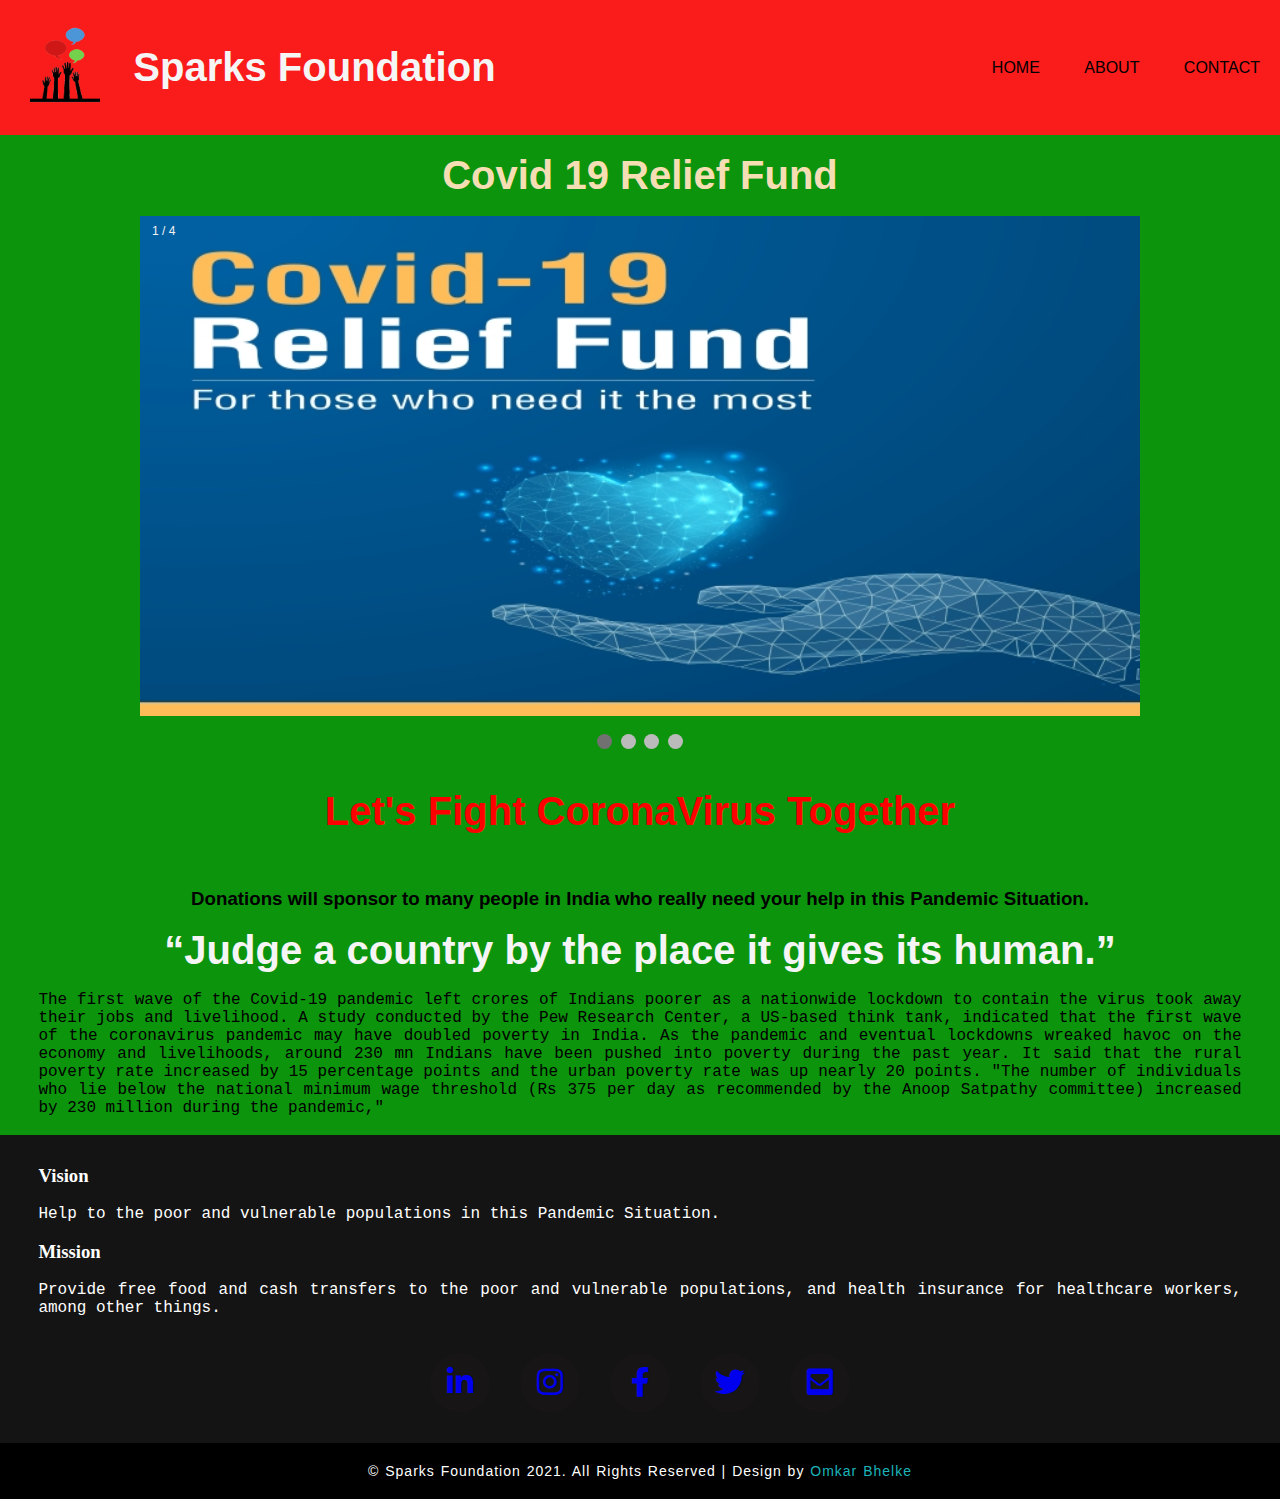
<file: index.html>
<!DOCTYPE html>
<html lang="en">

<head>
    <meta charset="UTF-8">
    <meta http-equiv="X-UA-Compatible" content="IE=edge">
    <meta name="viewport" content="width=device-width, initial-scale=1.0">
        
        
    <link rel="stylesheet" href="style.css">
    <link rel="shortcut icon" href="favicon.png" type="image/x-icon">
    <link rel="stylesheet" href="https://cdnjs.cloudflare.com/ajax/libs/font-awesome/5.15.3/css/all.min.css" />
    
    <title>Covid Relief Funds</title>
</head>


<body style="background-color:rgb(13, 148, 13);">
    <header>
        <div class="nav">
            <a href="./index.html">
                <img src="./logo.png" class="logo">
            </a>
            <h1> &nbsp;&nbsp; Sparks Foundation</h1>
            <ol>
                <li><a href="./index.html">Home</a></li>
                <li><a href="./about.html">About </a></li>
                <li><a href="./contact.html">Contact</a></li>
            </ol>
        </div>
    </header>
    
       
        <div class="info">
             <center>     <br>  <h1>Covid 19 Relief Fund </h1><br>
            </center>
                   
        </div>
        <style>
            * {box-sizing: content-box;}
            body {font-family: Verdana, sans-serif;}
            .mySlides {display: none;}
            img {vertical-align: cover;}
           
            /* Slideshow container */
            .slideshow-container {
              
                position: cover;
                overflow: hidden;
                margin: 0 0 0 0;
                width: 100%;
                height: 500px;
            }
            
            /* Caption text */
            .text {
              color: #f2f2f2;
              font-size: 15px;
              padding: 8px 12px;
              position: absolute;
              bottom: 8px;
              width: 100%;
              text-align: center;
            }
            
            /* Number text (1/3 etc) */
            .numbertext {
              color: #f2f2f2;
              font-size: 12px;
              padding: 8px 12px;
              position: absolute;
              top: 0;
            }
            
            /* The dots/bullets/indicators */
            .dot {
              height: 15px;
              width: 15px;
              margin: 0 2px;
              background-color: #bbb;
              border-radius: 50%;
              display: inline-block;
              transition: background-color 0.6s ease;
            }
            
            .active {
              background-color: #717171;
            }
            
            /* Fading animation */
            .fade {
              -webkit-animation-name: fade;
              -webkit-animation-duration: 1.5s;
              animation-name: fade;
              animation-duration: 1.5s;
            }
            
            @-webkit-keyframes fade {
              from {opacity: .4} 
              to {opacity: 1}
            }
            
            @keyframes fade {
              from {opacity: .4} 
              to {opacity: 1}
            }
            
            /* On smaller screens, decrease text size */
            @media only screen and (max-width: 300px) {
              .text {font-size: 11px}
            }
            </style>
           
            
            <div class="slideshow-container">
            
            <div class="mySlides fade">
              <div class="numbertext">1 / 4</div>
              <img src="square-banner.jpg" style="width:100%" >
              <!-- <div class="text">Caption Text</div> -->
            </div>
            
            <div class="mySlides fade">
              <div class="numbertext">2 / 4</div>
              <img src="pm-fund.png" style="width:100%">
              <!-- <div class="text">Caption Two</div> -->
            </div>
            
            <div class="mySlides fade">
              <div class="numbertext">3 / 4</div>
              <img src="OVID-19.jpg" style="width:100%">
              <!-- <div class="text">Caption Three</div> -->
            </div>
            
            <div class="mySlides fade">
                <div class="numbertext">4 / 4</div>
                <img src="download.jpg.jfif" style="width:100%">
                <!-- <div class="text">Caption Three</div> -->
            </div>

            </div>
            <br>
            
            <div style="text-align:center">
              <span class="dot"></span> 
              <span class="dot"></span> 
              <span class="dot"></span> 
              <span class="dot"></span> 
            </div>
            
            <script>
            var slideIndex = 0;
            showSlides();
            
            function showSlides() {
              var i;
              var slides = document.getElementsByClassName("mySlides");
              var dots = document.getElementsByClassName("dot");
              for (i = 0; i < slides.length; i++) {
                slides[i].style.display = "none";  
              }
              slideIndex++;
              if (slideIndex > slides.length) {slideIndex = 1}    
              for (i = 0; i < dots.length; i++) {
                dots[i].className = dots[i].className.replace(" active", "");
              }
              slides[slideIndex-1].style.display = "block";  
              dots[slideIndex-1].className += " active";
              setTimeout(showSlides, 3000); 
            }
            </script>
           
    </div>
    
    <div class="info">
        <br><br>
        <center>
            <h2>Let's Fight CoronaVirus Together</h2><br>

      
            <form><script src="https://checkout.razorpay.com/v1/payment-button.js" data-payment_button_id="pl_HbX85kxDCu0EyX" async> </script> </form>
        </center><br><br>
    </div>
    <div class="data">
        <center>
            <h3>Donations will sponsor to many people in India who really need your help in this Pandemic Situation. </h3><br>
            <h4>
              “Judge a country by the place it gives its human.”</h4><br>
        </center>
        <p style="text-align: justify; text-justify: distribute; margin-left: 3%; margin-right: 3%; font-family:'Courier New', Courier, monospace  ; color: black;">
          The first wave of the Covid-19 pandemic left crores of Indians poorer as a nationwide lockdown to contain the virus took away their jobs and livelihood. A study conducted by the Pew Research Center, a US-based think tank, indicated that the first wave of the coronavirus pandemic may have doubled poverty in India.
          As the pandemic and eventual lockdowns wreaked havoc on the economy and livelihoods, around 230 mn Indians have been pushed into poverty during the past year.
          It said that the rural poverty rate increased by 15 percentage points and the urban poverty rate was up nearly 20 points.
          "The number of individuals who lie below the national minimum wage threshold (Rs 375 per day as recommended by the Anoop Satpathy committee) increased by 230 million during the pandemic,"
        </p><br>
    </div>

    <footer>
        <div class="footer">
            <div class="icons">

                <h3 style="text-align: left; margin-left: 3%; font-family: cursive; color: white;">Vision</h3><br>
                <p style="text-align: justify; text-justify: distribute; margin-left: 3%; margin-right: 3%; font-family:'Courier New', Courier, monospace  ; color: white;">Help to the poor and vulnerable populations in this Pandemic Situation.</p><br>


                <h3 style="text-align: left; margin-left: 3%; font-family: cursive; color: white;">Mission</h3><br>
                <p style="text-align: justify; text-justify: distribute; margin-left: 3%; margin-right: 3%; font-family:'Courier New', Courier, monospace  ; color: white;">Provide free food and cash transfers to the poor and vulnerable populations, and health insurance for healthcare workers, among other things.</p><br><br>

                <ul>
                    <li><a href="https://www.linkedin.com/company/the-sparks-foundation/"><i class="fab fa-linkedin-in"></i></a></li>
                    <li><a href="https://instagram.com/thesparksfoundation.info"><i class="fab fa-instagram"></i></a></li>
                    <li><a href="https://www.facebook.com/thesparksfoundation.info"><i class="fab fa-facebook-f"></i></a></li>
                    <li><a href="https://twitter.com/tsfsingapore"><i class="fab fa-twitter"></i></a></li>
                    <li><a href="https://medium.com/thesparksfoundation"><i class="fas fa-envelope-square"></i></a></li>
                </ul>

            </div>
        </div>
        <div class="copyright">
            <p>
                © Sparks Foundation 2021. All Rights Reserved | Design by<a href="developer.html"> Omkar Bhelke</a> </center>
            </p>
        </div>
    </footer>
</body>

</html>
<!DOCTYPE html>
<html>
<head>
<meta name="viewport" content="width=device-width, initial-scale=1">
<style>
* {box-sizing: border-box;}
body {font-family: Verdana, sans-serif;}
.mySlides {display: none;}
img {vertical-align: middle;}

/* Slideshow container */
.slideshow-container {
  max-width: 1000px;
  position: relative;
  margin: auto;
}

/* Caption text */
.text {
  color: #f2f2f2;
  font-size: 15px;
  padding: 8px 12px;
  position: absolute;
  bottom: 8px;
  width: 100%;
  text-align: center;
}

/* Number text (1/3 etc) */
.numbertext {
  color: #f2f2f2;
  font-size: 12px;
  padding: 8px 12px;
  position: absolute;
  top: 0;
}

/* The dots/bullets/indicators */
.dot {
  height: 15px;
  width: 15px;
  margin: 0 2px;
  background-color: #bbb;
  border-radius: 50%;
  display: inline-block;
  transition: background-color 0.6s ease;
}

.active {
  background-color: #717171;
}

/* Fading animation */
.fade {
  -webkit-animation-name: fade;
  -webkit-animation-duration: 1.5s;
  animation-name: fade;
  animation-duration: 1.5s;
}

@-webkit-keyframes fade {
  from {opacity: .4} 
  to {opacity: 1}
}

@keyframes fade {
  from {opacity: .4} 
  to {opacity: 1}
}

/* On smaller screens, decrease text size */
@media only screen and (max-width: 300px) {
  .text {font-size: 11px}
}
</style>
</head>
<body>



</body>
</html>
</file>
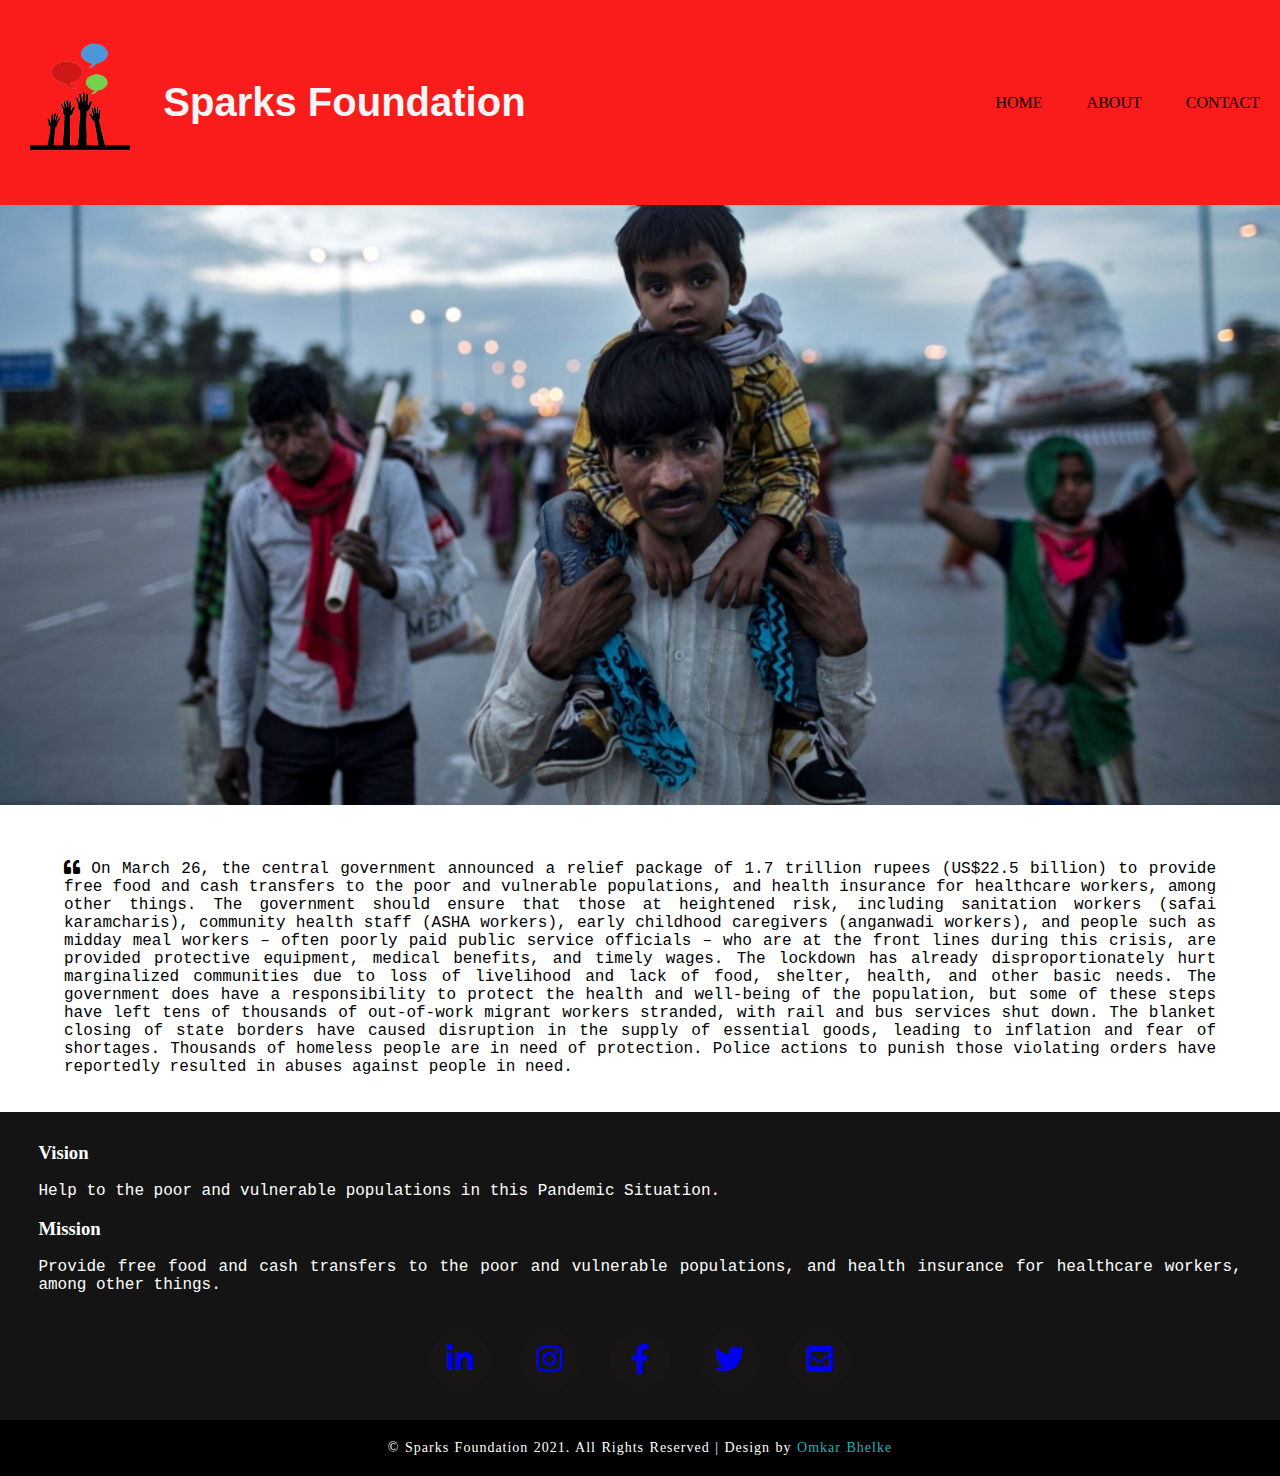
<file: about.html>
<!DOCTYPE html>
<html lang="en">

<head>
    <meta charset="UTF-8">
    <meta http-equiv="X-UA-Compatible" content="IE=edge">
    <meta name="viewport" content="width=<device-width>, initial-scale=1.0">
    <link rel="stylesheet" href="style.css">
    <link rel="shortcut icon" type="image/x-icon" href="logo.png">
    <link rel="stylesheet" href="https://cdnjs.cloudflare.com/ajax/libs/font-awesome/5.15.3/css/all.min.css" />
    <title>About</title>
</head>

<body>
    <header>
        <div class="nav">
            <a href="./index.html">
                <img src="./logo.png" class="logo">
            </a>
            <h1> &nbsp;&nbsp; Sparks Foundation</h1>
            <ol>
                <li><a href="./index.html">Home</a></li>
                <li><a href="./about.html">About</a></li>
                <li><a href="./contact.html">Contact</a></li>
            </ol>
        </div>
    </header>
    <div class="banner"></div>
    <div class="goal"><br><br><br>

        <p style="margin-left: 5%; margin-right: 5%; color: black; text-align: justify; font-family:'Courier New', Courier, monospace  ;">
            <i class="fas fa-quote-left"></i> On March 26, the central government announced a relief package of 1.7 trillion rupees (US$22.5 billion) to provide free food and cash transfers to the poor and vulnerable populations, and health insurance for healthcare workers, among other things. The government should ensure that those at heightened risk, including sanitation workers (safai karamcharis), community health staff (ASHA workers), early childhood caregivers (anganwadi workers), and people such as midday meal workers – often poorly paid public service officials – who are at the front lines during this crisis, are provided protective equipment, medical benefits, and timely wages. 
            The lockdown has already disproportionately hurt marginalized communities due to loss of livelihood and lack of food, shelter, health, and other basic needs. The government does have a responsibility to protect the health and well-being of the population, but some of these steps have left tens of thousands of out-of-work migrant workers stranded, with rail and bus services shut down. The blanket closing of state borders have caused disruption in the supply of essential goods, leading to inflation and fear of shortages. Thousands of homeless people are in need of protection. Police actions to punish those violating orders have reportedly resulted in abuses against people in need. </p><br><br>

    </div>


    <footer>
        <div class="footer">
            <div class="icons">

                <h3 style="text-align: left; margin-left: 3%; font-family: cursive; color: white;">Vision</h3><br>
                <p style="text-align: justify; text-justify: distribute; margin-left: 3%; margin-right: 3%; font-family:'Courier New', Courier, monospace  ; color: white;">Help to the poor and vulnerable populations in this Pandemic Situation.</p><br>
                


                <h3 style="text-align: left; margin-left: 3%; font-family: cursive; color: white;">Mission</h3><br>
                <p style="text-align: justify; text-justify: distribute; margin-left: 3%; margin-right: 3%; font-family:'Courier New', Courier, monospace  ; color: white;">Provide free food and cash transfers to the poor and vulnerable populations, and health insurance for healthcare workers, among other things.</p><br><br>

                <ul>
                    <li><a href="https://www.linkedin.com/company/the-sparks-foundation/"><i class="fab fa-linkedin-in"></i></a></li>
                    <li><a href="https://instagram.com/thesparksfoundation.info"><i class="fab fa-instagram"></i></a></li>
                    <li><a href="https://www.facebook.com/thesparksfoundation.info"><i class="fab fa-facebook-f"></i></a></li>
                    <li><a href="https://twitter.com/tsfsingapore"><i class="fab fa-twitter"></i></a></li>
                    <li><a href="https://medium.com/thesparksfoundation"><i class="fas fa-envelope-square"></i></a></li>
                </ul>

            </div>
        </div>
        <div class="copyright">
            <p>
                © Sparks Foundation 2021. All Rights Reserved | Design by<a href="developer.html"> Omkar Bhelke</a> </center>
            </p>
        </div>
    </footer>
</body>

</html>
</file>
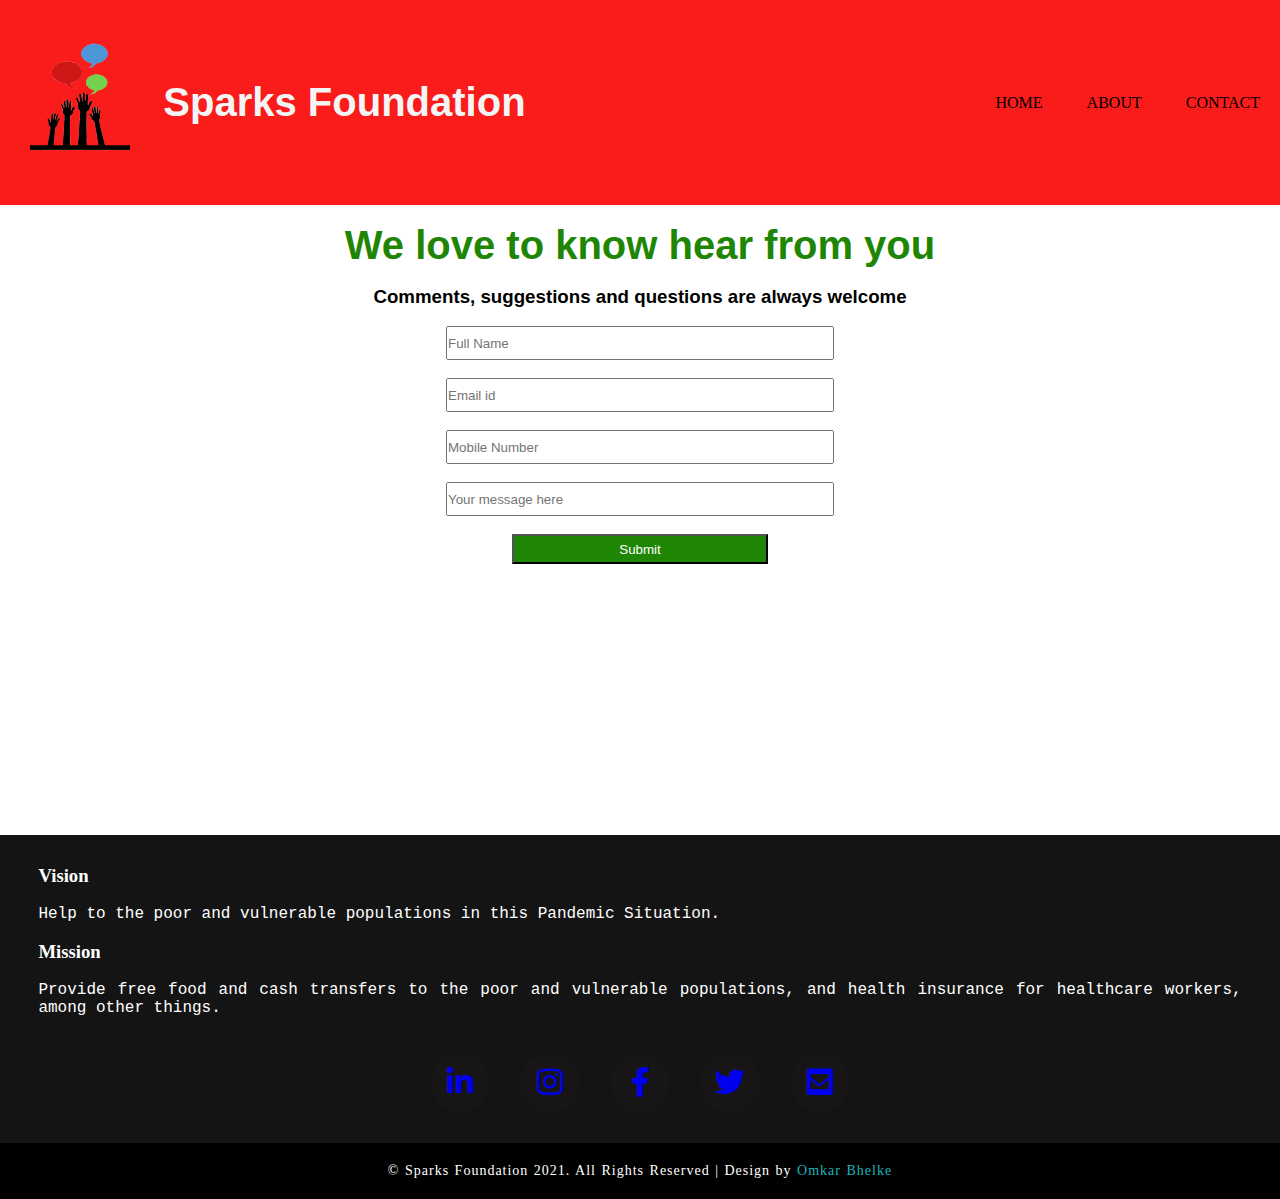
<file: contact.html>
<!DOCTYPE html>
<html lang="en">

<head>
    <meta charset="UTF-8">
    <meta http-equiv="X-UA-Compatible" content="IE=edge">
    <meta name="viewport" content="width=<device-width>, initial-scale=1.0">
    <link rel="stylesheet" href="style.css">
    <link rel="shortcut icon" type="image/x-icon" href="logo.png">
    <link rel="stylesheet" href="https://cdnjs.cloudflare.com/ajax/libs/font-awesome/5.15.3/css/all.min.css" />
    <title>Contact</title>
</head>

<body>
    <header>
        <div class="nav">
            <a href="./index.html">
                <img src="./logo.png" class="logo">
            </a>
            <h1> &nbsp;&nbsp; Sparks Foundation</h1>
            <ol>
                <li><a href="./index.html">Home</a></li>
                <li><a href="./about.html">About</a></li>
                <li><a href="./contact.html">Contact</a></li>
            </ol>
        </div>
    </header>
    <div class="join">
        <form action="/action_page.php" method="post"><br>
            <center>
                <h5>We love to know hear from you</h5><br>
                <h3 style="font-family: 'Trebuchet MS', 'Lucida Sans Unicode', 'Lucida Grande', 'Lucida Sans', Arial, sans-serif;">Comments, suggestions and questions are always welcome</h3><br>
                <input type="text" name="name" placeholder="Full Name" style="width: 30%; height: 30px;" required><br><br>
                <input type="email" name="email" placeholder="Email id" style="width: 30%; height: 30px;" required><br><br>
                <input type="text" name="mobileno" placeholder="Mobile Number" maxlength="13" style="width: 30%; height: 30px;" required><br><br>
                <input type="text" name="message" placeholder="Your message here" style="width: 30%; height: 30px;" required=""><br><br>
                <button type="button" style="width: 20%; height: 30px; color: white; background-color: rgb(31, 134, 5);" onclick="myFunction()">Submit</button><br><br>

                <script>
                    function myFunction() {
                        alert("Thanks your for your response ");
                    }
                </script>
            </center>
        </form>
    </div>

    <footer>
        <div class="footer">
            <div class="icons">

                <h3 style="text-align: left; margin-left: 3%; font-family: cursive; color: white;">Vision</h3><br>
                <p style="text-align: justify; text-justify: distribute; margin-left: 3%; margin-right: 3%; font-family:'Courier New', Courier, monospace  ; color: white;">Help to the poor and vulnerable populations in this Pandemic Situation.</p><br>


                <h3 style="text-align: left; margin-left: 3%; font-family: cursive; color: white;">Mission</h3><br>
                <p style="text-align: justify; text-justify: distribute; margin-left: 3%; margin-right: 3%; font-family:'Courier New', Courier, monospace  ; color: white;">Provide free food and cash transfers to the poor and vulnerable populations, and health insurance for healthcare workers, among other things.</p><br><br>

                <ul>
                    <li><a href="https://www.linkedin.com/company/the-sparks-foundation/"><i class="fab fa-linkedin-in"></i></a></li>
                    <li><a href="https://instagram.com/thesparksfoundation.info"><i class="fab fa-instagram"></i></a></li>
                    <li><a href="https://www.facebook.com/thesparksfoundation.info"><i class="fab fa-facebook-f"></i></a></li>
                    <li><a href="https://twitter.com/tsfsingapore"><i class="fab fa-twitter"></i></a></li>
                    <li><a href="https://medium.com/thesparksfoundation"><i class="fas fa-envelope-square"></i></a></li>
                </ul>

            </div>
        </div>
        <div class="copyright">
            <p>
                © Sparks Foundation 2021. All Rights Reserved | Design by<a href="developer.html"> Omkar Bhelke</a> </center>
            </p>
        </div>
    </footer>
</body>

</html>
</file>
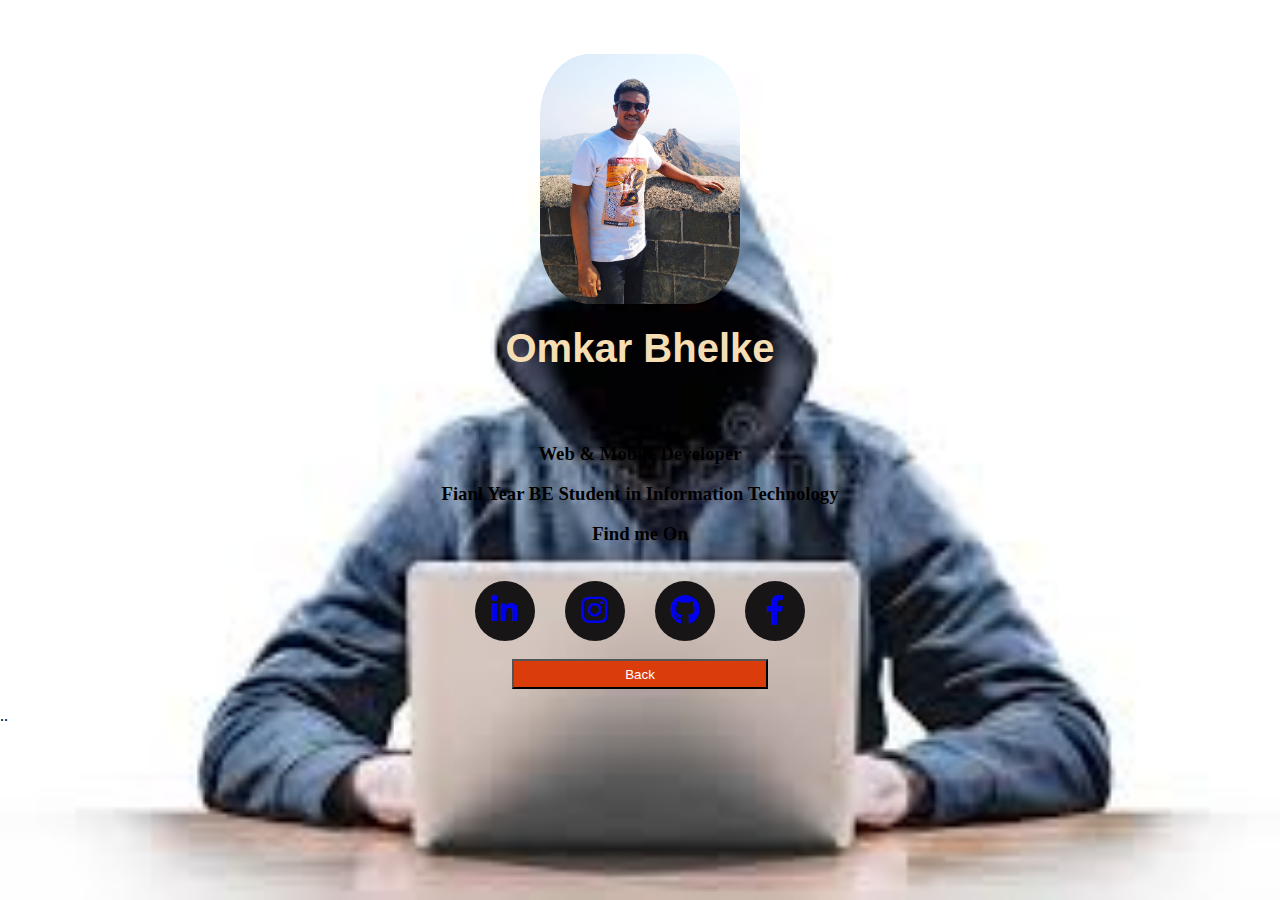
<file: developer.html>
<!DOCTYPE html>
<html lang="en">

<head>
    <meta charset="UTF-8">
    <meta http-equiv="X-UA-Compatible" content="IE=edge">
    <meta name="viewport" content="width=device-width, initial-scale=1.0">
    <link rel="shortcut icon" type="image/x-icon" href="logo.png">
    <link rel="stylesheet" href="https://cdnjs.cloudflare.com/ajax/libs/font-awesome/5.15.3/css/all.min.css" />
    <link rel="stylesheet" href="style.css">
    <title>Developer</title>
</head>

<body  >
    
   <body background= "unknown-hacker-hold-keyboard-to-aim-target-holding-102387965.jpg">
 
         
<style>
    body {
        background-image: url("images.jfif");
        background-repeat: no-repeat;
        background-attachment: fixed; 
        background-size: 100% 100%;	
        }
</style>        
   
    <div class="main"><br><br><br>
        <center>
            <img src="pic1.jpg" alt="Avatar" style="border-radius: 25% ;width: 200px; height: 250px; border-color: rgb(43, 24, 214);"><br><br>
            <h1><b> Omkar Bhelke</b></h1><br><br>
            <br>
            <br>
           
            <h3>Web & Mobile Developer</h3><br>
            <h3>Fianl Year BE Student in Information Technology</h3><br>
            <h3>Find me On</h3><br><br>
            <ul>
                <li><a href="https://www.linkedin.com/in/omkar-bhelke-a07688215/"><i class="fab fa-linkedin-in"></i></a></li>
                <li><a href="https://www.instagram.com/omkar_bhelke/"><i class="fab fa-instagram"></i></a></li>
                <li><a href="https://github.com/omkar881"><i class="fab fa-github"></i></a></li>
                <li><a href="https://www.facebook.com/omkar.bhelke.9/"><i class="fab fa-facebook-f"></i></a></li>
            </ul>
            <br>
          
            <button type="button" style="width: 20%; height: 30px; color: white; background-color: rgb(218, 60, 12);" onclick="document.location='index.html'">Back</button><br><br>
        </center>
    </div>
   
    <div class="Join"></div>..
</body>

</html>
</file>
<file: style.css>
* {
    margin: 0;
    padding: 0;
    
}

.banner {
    
    width: 100%;
    height: 100vh;
    background: url("58c0e40ee226450e87e6ec696b0378f7_18.jpeg");
    background-repeat: no-repeat;
    background-size: cover;
    background-position: center;
    

    position: relative;
    overflow: hidden;
    margin: 0 0 0 0;
    width: 100%;
    height: 600px;
}
    
  
    


.nav {
    background-color: rgb(250, 27, 27);
    width: 100%;
    height: 15vh;
    padding: 35px 0;
    display: flex;
    align-items: center;
    justify-content: space-between;
}

.logo {
    padding-left: 30px;
    width: 100px;
    cursor: pointer;
}

.nav h1 {
    color: whitesmoke;
    padding-left: auto;
    margin-right: auto;
}

.nav ol li {
    color: black;
    list-style: none;
    display: inline-block;
    margin: 0 20px;
    position: relative;
}

.nav ol li a {
    text-decoration: none;
    color: black;
    text-transform: uppercase;
}

.nav ol li::after {
    content: '';
    height: 3px;
    width: 0%;
    background-color: blue;
    position: absolute;
    left: 0;
    bottom: -10px;
    transition: 0.5s;
}

.nav ol li:hover::after {
    width: 100%;
}

h1 {
    font-size: 40px;
    color:wheat;
    font-family: sans-serif;
    margin-top: 0px;
}
h2 {
    font-size: 40px;
    color: red;
    font-family: sans-serif;
    margin-top: 0px;
}
h4 {
    font-size: 40px;
    color:whitesmoke;
    font-family: sans-serif;
    margin-top: 0px;
}
h5 {
    font-size: 40px;
    color:rgb(31, 134, 5);
    font-family: sans-serif;
    margin-top: 0px;
}


.icons {
    background: rgb(20, 20, 20);
    padding: 30px 0px;
}

.icons h4,
p {
    color: #fff;
}

ul {
    display: flex;
    text-align: center;
    align-items: center;
    justify-content: center;
}

ul li {
    position: relative;
    display: block;
    color: #666;
    font-size: 30px;
    height: 60px;
    width: 60px;
    background: #171515;
    line-height: 60px;
    border-radius: 50%;
    margin: 0 15px;
    cursor: pointer;
    transition: .5s;
}

ul li:before {
    position: absolute;
    content: '';
    top: 0;
    left: 0;
    height: inherit;
    width: inherit;
    /* background: #d35400; */
    border-radius: 50%;
    transform: scale(.9);
    z-index: -1;
    transition: .5s;
}

ul li:nth-child(1):before {
    background: #54b42e;
}

ul li:nth-child(2):before {
    background: #1DA1F2;
}

ul li:nth-child(3):before {
    background: #E1306C;
}

ul li:nth-child(4):before {
    background: #2867B2;
}

ul li:nth-child(5):before {
    background: #ff0000;
}

ul li:hover:before {
    filter: blur(3px);
    transform: scale(1.2);
    /* box-shadow: 0 0 15px #d35400; */
}

ul li:nth-child(1):hover:before {
    box-shadow: 0 0 15px #4267B2;
}

ul li:nth-child(2):hover:before {
    box-shadow: 0 0 15px #1DA1F2;
}

ul li:nth-child(3):hover:before {
    box-shadow: 0 0 15px #E1306C;
}

ul li:nth-child(4):hover:before {
    box-shadow: 0 0 15px #2867B2;
}

ul li:nth-child(5):hover:before {
    box-shadow: 0 0 15px #9021ac;
}

ul li:nth-child(1):hover {
    color: #456cba;
    box-shadow: 0 0 15px #4267B2;
    text-shadow: 0 0 15px #4267B2;
}

ul li:nth-child(2):hover {
    color: #26a4f2;
    box-shadow: 0 0 15px #1DA1F2;
    text-shadow: 0 0 15px #1DA1F2;
}

ul li:nth-child(3):hover {
    color: #e23670;
    box-shadow: 0 0 15px #E1306C;
    text-shadow: 0 0 15px #E1306C;
}

ul li:nth-child(4):hover {
    color: #2a6cbb;
    box-shadow: 0 0 15px #2867B2;
    text-shadow: 0 0 15px #2867B2;
}

ul li:nth-child(5):hover {
    color: #ff1a1a;
    box-shadow: 0 0 15px #6f128b;
    text-shadow: 0 0 15px #ff0000;
}

.copyright {
    background: #000;
    padding: 20px 0px;
}

.copyright p {
    color: #fff;
    font-size: 14px;
    letter-spacing: 1px;
    word-spacing: 1px;
    text-align: center;
}

.copyright a {
    color: #1bb4b9;
    text-decoration: none;
}

.copyright a:hover {
    color: #ffffff;
}

.join {
    width: 100%;
    height: 70vh;
    background-color: white;
}
</file>
